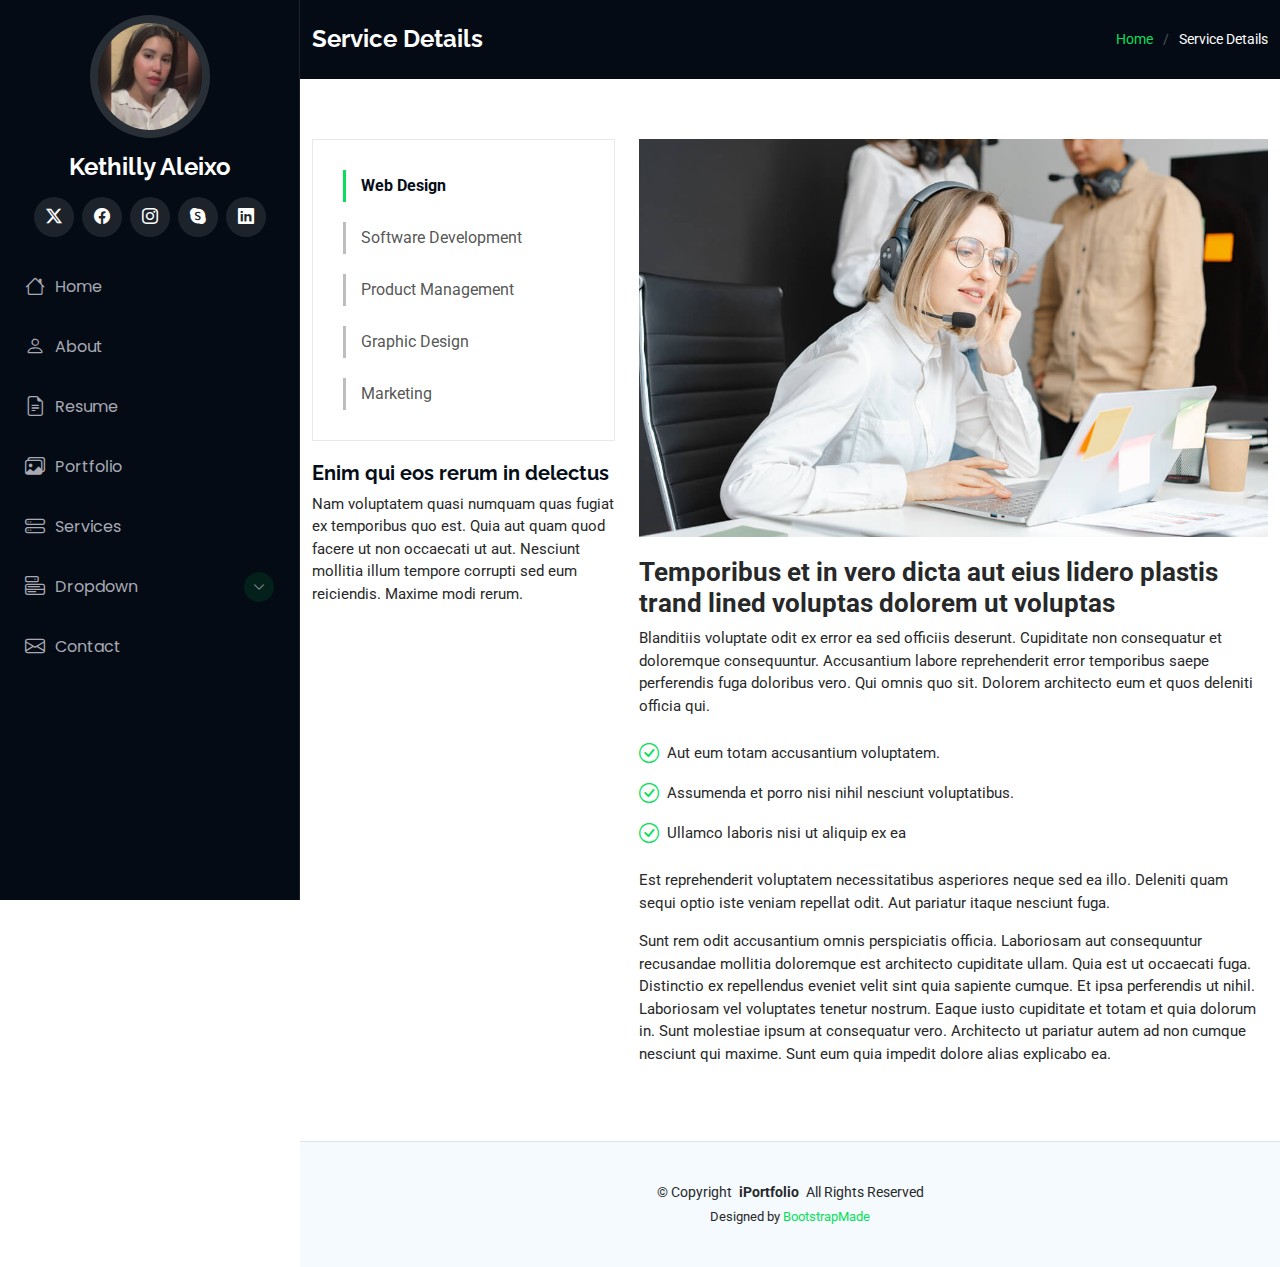
<file: service-details.html>
<!DOCTYPE html>
<html lang="en">

<head>
  <meta charset="utf-8">
  <meta content="width=device-width, initial-scale=1.0" name="viewport">
  <title>Service Details - iPortfolio Bootstrap Template</title>
  <meta content="" name="description">
  <meta content="" name="keywords">

  <!-- Favicons -->
  <link href="assets/img/favicon.png" rel="icon">
  <link href="assets/img/apple-touch-icon.png" rel="apple-touch-icon">

  <!-- Fonts -->
  <link href="https://fonts.googleapis.com" rel="preconnect">
  <link href="https://fonts.gstatic.com" rel="preconnect" crossorigin>
  <link href="https://fonts.googleapis.com/css2?family=Roboto:ital,wght@0,100;0,300;0,400;0,500;0,700;0,900;1,100;1,300;1,400;1,500;1,700;1,900&family=Poppins:ital,wght@0,100;0,200;0,300;0,400;0,500;0,600;0,700;0,800;0,900;1,100;1,200;1,300;1,400;1,500;1,600;1,700;1,800;1,900&family=Raleway:ital,wght@0,100;0,200;0,300;0,400;0,500;0,600;0,700;0,800;0,900;1,100;1,200;1,300;1,400;1,500;1,600;1,700;1,800;1,900&display=swap" rel="stylesheet">

  <!-- Vendor CSS Files -->
  <link href="assets/vendor/bootstrap/css/bootstrap.min.css" rel="stylesheet">
  <link href="assets/vendor/bootstrap-icons/bootstrap-icons.css" rel="stylesheet">
  <link href="assets/vendor/aos/aos.css" rel="stylesheet">
  <link href="assets/vendor/glightbox/css/glightbox.min.css" rel="stylesheet">
  <link href="assets/vendor/swiper/swiper-bundle.min.css" rel="stylesheet">

  <!-- Main CSS File -->
  <link href="assets/css/main.css" rel="stylesheet">

  <!-- =======================================================
  * Template Name: iPortfolio
  * Template URL: https://bootstrapmade.com/iportfolio-bootstrap-portfolio-websites-template/
  * Updated: Jun 29 2024 with Bootstrap v5.3.3
  * Author: BootstrapMade.com
  * License: https://bootstrapmade.com/license/
  ======================================================== -->
</head>

<body class="service-details-page">

  <header id="header" class="header dark-background d-flex flex-column">
    <i class="header-toggle d-xl-none bi bi-list"></i>

    <div class="profile-img">
      <img src="assets/img/my-profile-img.jpg" alt="" class="img-fluid rounded-circle">
    </div>

    <a href="index.html" class="logo d-flex align-items-center justify-content-center">
      <!-- Uncomment the line below if you also wish to use an image logo -->
      <!-- <img src="assets/img/logo.png" alt=""> -->
      <h1 class="sitename">Kethilly Aleixo</h1>
    </a>

    <div class="social-links text-center">
      <a href="#" class="twitter"><i class="bi bi-twitter-x"></i></a>
      <a href="#" class="facebook"><i class="bi bi-facebook"></i></a>
      <a href="#" class="instagram"><i class="bi bi-instagram"></i></a>
      <a href="#" class="google-plus"><i class="bi bi-skype"></i></a>
      <a href="#" class="linkedin"><i class="bi bi-linkedin"></i></a>
    </div>

    <nav id="navmenu" class="navmenu">
      <ul>
        <li><a href="#hero"><i class="bi bi-house navicon"></i>Home</a></li>
        <li><a href="#about"><i class="bi bi-person navicon"></i> About</a></li>
        <li><a href="#resume"><i class="bi bi-file-earmark-text navicon"></i> Resume</a></li>
        <li><a href="#portfolio"><i class="bi bi-images navicon"></i> Portfolio</a></li>
        <li><a href="#services"><i class="bi bi-hdd-stack navicon"></i> Services</a></li>
        <li class="dropdown"><a href="#"><i class="bi bi-menu-button navicon"></i> <span>Dropdown</span> <i class="bi bi-chevron-down toggle-dropdown"></i></a>
          <ul>
            <li><a href="#">Dropdown 1</a></li>
            <li class="dropdown"><a href="#"><span>Deep Dropdown</span> <i class="bi bi-chevron-down toggle-dropdown"></i></a>
              <ul>
                <li><a href="#">Deep Dropdown 1</a></li>
                <li><a href="#">Deep Dropdown 2</a></li>
                <li><a href="#">Deep Dropdown 3</a></li>
                <li><a href="#">Deep Dropdown 4</a></li>
                <li><a href="#">Deep Dropdown 5</a></li>
              </ul>
            </li>
            <li><a href="#">Dropdown 2</a></li>
            <li><a href="#">Dropdown 3</a></li>
            <li><a href="#">Dropdown 4</a></li>
          </ul>
        </li>
        <li><a href="#contact"><i class="bi bi-envelope navicon"></i> Contact</a></li>
      </ul>
    </nav>

  </header>

  <main class="main">

    <!-- Page Title -->
    <div class="page-title dark-background">
      <div class="container d-lg-flex justify-content-between align-items-center">
        <h1 class="mb-2 mb-lg-0">Service Details</h1>
        <nav class="breadcrumbs">
          <ol>
            <li><a href="index.html">Home</a></li>
            <li class="current">Service Details</li>
          </ol>
        </nav>
      </div>
    </div><!-- End Page Title -->

    <!-- Service Details Section -->
    <section id="service-details" class="service-details section">

      <div class="container">

        <div class="row gy-4">

          <div class="col-lg-4" data-aos="fade-up" data-aos-delay="100">
            <div class="services-list">
              <a href="#" class="active">Web Design</a>
              <a href="#">Software Development</a>
              <a href="#">Product Management</a>
              <a href="#">Graphic Design</a>
              <a href="#">Marketing</a>
            </div>

            <h4>Enim qui eos rerum in delectus</h4>
            <p>Nam voluptatem quasi numquam quas fugiat ex temporibus quo est. Quia aut quam quod facere ut non occaecati ut aut. Nesciunt mollitia illum tempore corrupti sed eum reiciendis. Maxime modi rerum.</p>
          </div>

          <div class="col-lg-8" data-aos="fade-up" data-aos-delay="200">
            <img src="assets/img/services.jpg" alt="" class="img-fluid services-img">
            <h3>Temporibus et in vero dicta aut eius lidero plastis trand lined voluptas dolorem ut voluptas</h3>
            <p>
              Blanditiis voluptate odit ex error ea sed officiis deserunt. Cupiditate non consequatur et doloremque consequuntur. Accusantium labore reprehenderit error temporibus saepe perferendis fuga doloribus vero. Qui omnis quo sit. Dolorem architecto eum et quos deleniti officia qui.
            </p>
            <ul>
              <li><i class="bi bi-check-circle"></i> <span>Aut eum totam accusantium voluptatem.</span></li>
              <li><i class="bi bi-check-circle"></i> <span>Assumenda et porro nisi nihil nesciunt voluptatibus.</span></li>
              <li><i class="bi bi-check-circle"></i> <span>Ullamco laboris nisi ut aliquip ex ea</span></li>
            </ul>
            <p>
              Est reprehenderit voluptatem necessitatibus asperiores neque sed ea illo. Deleniti quam sequi optio iste veniam repellat odit. Aut pariatur itaque nesciunt fuga.
            </p>
            <p>
              Sunt rem odit accusantium omnis perspiciatis officia. Laboriosam aut consequuntur recusandae mollitia doloremque est architecto cupiditate ullam. Quia est ut occaecati fuga. Distinctio ex repellendus eveniet velit sint quia sapiente cumque. Et ipsa perferendis ut nihil. Laboriosam vel voluptates tenetur nostrum. Eaque iusto cupiditate et totam et quia dolorum in. Sunt molestiae ipsum at consequatur vero. Architecto ut pariatur autem ad non cumque nesciunt qui maxime. Sunt eum quia impedit dolore alias explicabo ea.
            </p>
          </div>

        </div>

      </div>

    </section><!-- /Service Details Section -->

  </main>

  <footer id="footer" class="footer position-relative light-background">

    <div class="container">
      <div class="copyright text-center ">
        <p>© <span>Copyright</span> <strong class="px-1 sitename">iPortfolio</strong> <span>All Rights Reserved</span></p>
      </div>
      <div class="credits">
        <!-- All the links in the footer should remain intact. -->
        <!-- You can delete the links only if you've purchased the pro version. -->
        <!-- Licensing information: https://bootstrapmade.com/license/ -->
        <!-- Purchase the pro version with working PHP/AJAX contact form: [buy-url] -->
        Designed by <a href="https://bootstrapmade.com/">BootstrapMade</a>
      </div>
    </div>

  </footer>

  <!-- Scroll Top -->
  <a href="#" id="scroll-top" class="scroll-top d-flex align-items-center justify-content-center"><i class="bi bi-arrow-up-short"></i></a>

  <!-- Preloader -->
  <div id="preloader"></div>

  <!-- Vendor JS Files -->
  <script src="assets/vendor/bootstrap/js/bootstrap.bundle.min.js"></script>
  <script src="assets/vendor/php-email-form/validate.js"></script>
  <script src="assets/vendor/aos/aos.js"></script>
  <script src="assets/vendor/typed.js/typed.umd.js"></script>
  <script src="assets/vendor/purecounter/purecounter_vanilla.js"></script>
  <script src="assets/vendor/waypoints/noframework.waypoints.js"></script>
  <script src="assets/vendor/glightbox/js/glightbox.min.js"></script>
  <script src="assets/vendor/imagesloaded/imagesloaded.pkgd.min.js"></script>
  <script src="assets/vendor/isotope-layout/isotope.pkgd.min.js"></script>
  <script src="assets/vendor/swiper/swiper-bundle.min.js"></script>

  <!-- Main JS File -->
  <script src="assets/js/main.js"></script>

</body>

</html>
</file>
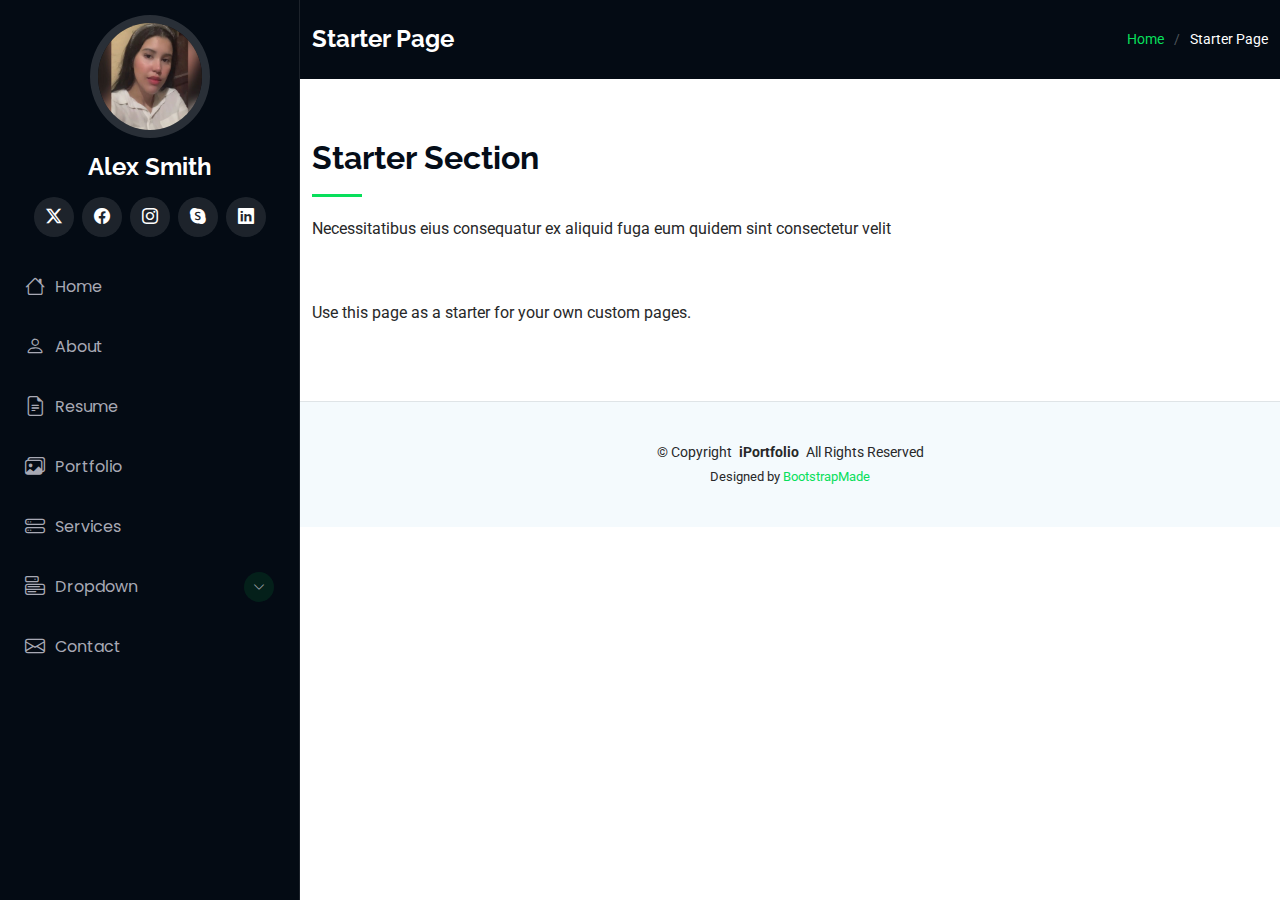
<file: starter-page.html>
<!DOCTYPE html>
<html lang="en">

<head>
  <meta charset="utf-8">
  <meta content="width=device-width, initial-scale=1.0" name="viewport">
  <title>Starter Page - iPortfolio Bootstrap Template</title>
  <meta content="" name="description">
  <meta content="" name="keywords">

  <!-- Favicons -->
  <link href="assets/img/favicon.png" rel="icon">
  <link href="assets/img/apple-touch-icon.png" rel="apple-touch-icon">

  <!-- Fonts -->
  <link href="https://fonts.googleapis.com" rel="preconnect">
  <link href="https://fonts.gstatic.com" rel="preconnect" crossorigin>
  <link href="https://fonts.googleapis.com/css2?family=Roboto:ital,wght@0,100;0,300;0,400;0,500;0,700;0,900;1,100;1,300;1,400;1,500;1,700;1,900&family=Poppins:ital,wght@0,100;0,200;0,300;0,400;0,500;0,600;0,700;0,800;0,900;1,100;1,200;1,300;1,400;1,500;1,600;1,700;1,800;1,900&family=Raleway:ital,wght@0,100;0,200;0,300;0,400;0,500;0,600;0,700;0,800;0,900;1,100;1,200;1,300;1,400;1,500;1,600;1,700;1,800;1,900&display=swap" rel="stylesheet">

  <!-- Vendor CSS Files -->
  <link href="assets/vendor/bootstrap/css/bootstrap.min.css" rel="stylesheet">
  <link href="assets/vendor/bootstrap-icons/bootstrap-icons.css" rel="stylesheet">
  <link href="assets/vendor/aos/aos.css" rel="stylesheet">
  <link href="assets/vendor/glightbox/css/glightbox.min.css" rel="stylesheet">
  <link href="assets/vendor/swiper/swiper-bundle.min.css" rel="stylesheet">

  <!-- Main CSS File -->
  <link href="assets/css/main.css" rel="stylesheet">

  <!-- =======================================================
  * Template Name: iPortfolio
  * Template URL: https://bootstrapmade.com/iportfolio-bootstrap-portfolio-websites-template/
  * Updated: Jun 29 2024 with Bootstrap v5.3.3
  * Author: BootstrapMade.com
  * License: https://bootstrapmade.com/license/
  ======================================================== -->
</head>

<body class="starter-page-page">

  <header id="header" class="header dark-background d-flex flex-column">
    <i class="header-toggle d-xl-none bi bi-list"></i>

    <div class="profile-img">
      <img src="assets/img/my-profile-img.jpg" alt="" class="img-fluid rounded-circle">
    </div>

    <a href="index.html" class="logo d-flex align-items-center justify-content-center">
      <!-- Uncomment the line below if you also wish to use an image logo -->
      <!-- <img src="assets/img/logo.png" alt=""> -->
      <h1 class="sitename">Alex Smith</h1>
    </a>

    <div class="social-links text-center">
      <a href="#" class="twitter"><i class="bi bi-twitter-x"></i></a>
      <a href="#" class="facebook"><i class="bi bi-facebook"></i></a>
      <a href="#" class="instagram"><i class="bi bi-instagram"></i></a>
      <a href="#" class="google-plus"><i class="bi bi-skype"></i></a>
      <a href="#" class="linkedin"><i class="bi bi-linkedin"></i></a>
    </div>

    <nav id="navmenu" class="navmenu">
      <ul>
        <li><a href="#hero"><i class="bi bi-house navicon"></i>Home</a></li>
        <li><a href="#about"><i class="bi bi-person navicon"></i> About</a></li>
        <li><a href="#resume"><i class="bi bi-file-earmark-text navicon"></i> Resume</a></li>
        <li><a href="#portfolio"><i class="bi bi-images navicon"></i> Portfolio</a></li>
        <li><a href="#services"><i class="bi bi-hdd-stack navicon"></i> Services</a></li>
        <li class="dropdown"><a href="#"><i class="bi bi-menu-button navicon"></i> <span>Dropdown</span> <i class="bi bi-chevron-down toggle-dropdown"></i></a>
          <ul>
            <li><a href="#">Dropdown 1</a></li>
            <li class="dropdown"><a href="#"><span>Deep Dropdown</span> <i class="bi bi-chevron-down toggle-dropdown"></i></a>
              <ul>
                <li><a href="#">Deep Dropdown 1</a></li>
                <li><a href="#">Deep Dropdown 2</a></li>
                <li><a href="#">Deep Dropdown 3</a></li>
                <li><a href="#">Deep Dropdown 4</a></li>
                <li><a href="#">Deep Dropdown 5</a></li>
              </ul>
            </li>
            <li><a href="#">Dropdown 2</a></li>
            <li><a href="#">Dropdown 3</a></li>
            <li><a href="#">Dropdown 4</a></li>
          </ul>
        </li>
        <li><a href="#contact"><i class="bi bi-envelope navicon"></i> Contact</a></li>
      </ul>
    </nav>

  </header>

  <main class="main">

    <!-- Page Title -->
    <div class="page-title dark-background">
      <div class="container d-lg-flex justify-content-between align-items-center">
        <h1 class="mb-2 mb-lg-0">Starter Page</h1>
        <nav class="breadcrumbs">
          <ol>
            <li><a href="index.html">Home</a></li>
            <li class="current">Starter Page</li>
          </ol>
        </nav>
      </div>
    </div><!-- End Page Title -->

    <!-- Starter Section Section -->
    <section id="starter-section" class="starter-section section">

      <!-- Section Title -->
      <div class="container section-title" data-aos="fade-up">
        <h2>Starter Section</h2>
        <p>Necessitatibus eius consequatur ex aliquid fuga eum quidem sint consectetur velit</p>
      </div><!-- End Section Title -->

      <div class="container" data-aos="fade-up">
        <p>Use this page as a starter for your own custom pages.</p>
      </div>

    </section><!-- /Starter Section Section -->

  </main>

  <footer id="footer" class="footer position-relative light-background">

    <div class="container">
      <div class="copyright text-center ">
        <p>© <span>Copyright</span> <strong class="px-1 sitename">iPortfolio</strong> <span>All Rights Reserved</span></p>
      </div>
      <div class="credits">
        <!-- All the links in the footer should remain intact. -->
        <!-- You can delete the links only if you've purchased the pro version. -->
        <!-- Licensing information: https://bootstrapmade.com/license/ -->
        <!-- Purchase the pro version with working PHP/AJAX contact form: [buy-url] -->
        Designed by <a href="https://bootstrapmade.com/">BootstrapMade</a>
      </div>
    </div>

  </footer>

  <!-- Scroll Top -->
  <a href="#" id="scroll-top" class="scroll-top d-flex align-items-center justify-content-center"><i class="bi bi-arrow-up-short"></i></a>

  <!-- Preloader -->
  <div id="preloader"></div>

  <!-- Vendor JS Files -->
  <script src="assets/vendor/bootstrap/js/bootstrap.bundle.min.js"></script>
  <script src="assets/vendor/php-email-form/validate.js"></script>
  <script src="assets/vendor/aos/aos.js"></script>
  <script src="assets/vendor/typed.js/typed.umd.js"></script>
  <script src="assets/vendor/purecounter/purecounter_vanilla.js"></script>
  <script src="assets/vendor/waypoints/noframework.waypoints.js"></script>
  <script src="assets/vendor/glightbox/js/glightbox.min.js"></script>
  <script src="assets/vendor/imagesloaded/imagesloaded.pkgd.min.js"></script>
  <script src="assets/vendor/isotope-layout/isotope.pkgd.min.js"></script>
  <script src="assets/vendor/swiper/swiper-bundle.min.js"></script>

  <!-- Main JS File -->
  <script src="assets/js/main.js"></script>

</body>

</html>
</file>
<file: assets/css/main.css>
/**
* Template Name: iPortfolio
* Template URL: https://bootstrapmade.com/iportfolio-bootstrap-portfolio-websites-template/
* Updated: Jun 29 2024 with Bootstrap v5.3.3
* Author: BootstrapMade.com
* License: https://bootstrapmade.com/license/
*/

/*--------------------------------------------------------------
# Font & Color Variables
# Help: https://bootstrapmade.com/color-system/
--------------------------------------------------------------*/
/* Fonts */
:root {
  --default-font: "Roboto",  system-ui, -apple-system, "Segoe UI", Roboto, "Helvetica Neue", Arial, "Noto Sans", "Liberation Sans", sans-serif, "Apple Color Emoji", "Segoe UI Emoji", "Segoe UI Symbol", "Noto Color Emoji";
  --heading-font: "Raleway",  sans-serif;
  --nav-font: "Poppins",  sans-serif;
}

/* Global Colors - The following color variables are used throughout the website. Updating them here will change the color scheme of the entire website */
:root { 
  --background-color: #ffffff; /* Background color for the entire website, including individual sections */
  --default-color: #272829; /* Default color used for the majority of the text content across the entire website */
  --heading-color: #050d18; /* Color for headings, subheadings and title throughout the website */
  --accent-color: #08df5b; /* Accent color that represents your brand on the website. It's used for buttons, links, and other elements that need to stand out */
  --surface-color: #ffffff; /* The surface color is used as a background of boxed elements within sections, such as cards, icon boxes, or other elements that require a visual separation from the global background. */
  --contrast-color: #ffffff; /* Contrast color for text, ensuring readability against backgrounds of accent, heading, or default colors. */
}

/* Nav Menu Colors - The following color variables are used specifically for the navigation menu. They are separate from the global colors to allow for more customization options */
:root {
  --nav-color: #a8a9b4;  /* The default color of the main navmenu links */
  --nav-hover-color: #ffffff; /* Applied to main navmenu links when they are hovered over or active */
  --nav-mobile-background-color: #040b14; /* Used as the background color for mobile navigation menu */
  --nav-dropdown-background-color: #040b14; /* Used as the background color for dropdown items that appear when hovering over primary navigation items */
  --nav-dropdown-color: #a8a9b4; /* Used for navigation links of the dropdown items in the navigation menu. */
  --nav-dropdown-hover-color: #ffffff; /* Similar to --nav-hover-color, this color is applied to dropdown navigation links when they are hovered over. */
}

/* Color Presets - These classes override global colors when applied to any section or element, providing reuse of the sam color scheme. */

.light-background {
  --background-color: #f4fafd;
  --surface-color: #ffffff;
}

.dark-background {
  --background-color: #040b14;
  --default-color: #ffffff;
  --heading-color: #ffffff;
  --surface-color: #151f2b;
  --contrast-color: #ffffff;
}

/* Smooth scroll */
:root {
  scroll-behavior: smooth;
}

/*--------------------------------------------------------------
# General Styling & Shared Classes
--------------------------------------------------------------*/
body {
  color: var(--default-color);
  background-color: var(--background-color);
  font-family: var(--default-font);
}

a {
  color: var(--accent-color);
  text-decoration: none;
  transition: 0.3s;
}

a:hover {
  color: color-mix(in srgb, var(--accent-color), transparent 25%);
  text-decoration: none;
}

h1,
h2,hero-bg.mp4

h3,
h4,
h5,
h6 {
  color: var(--heading-color);
  font-family: var(--heading-font);
}

/* PHP Email Form Messages
------------------------------*/
.php-email-form .error-message {
  display: none;
  background: #df1529;
  color: #ffffff;
  text-align: left;
  padding: 15px;
  margin-bottom: 24px;
  font-weight: 600;
}

.php-email-form .sent-message {
  display: none;
  color: #ffffff;
  background: #059652;
  text-align: center;
  padding: 15px;
  margin-bottom: 24px;
  font-weight: 600;
}

.php-email-form .loading {
  display: none;
  background: var(--surface-color);
  text-align: center;
  padding: 15px;
  margin-bottom: 24px;
}

.php-email-form .loading:before {
  content: "";
  display: inline-block;
  border-radius: 50%;
  width: 24px;
  height: 24px;
  margin: 0 10px -6px 0;
  border: 3px solid var(--accent-color);
  border-top-color: var(--surface-color);
  animation: php-email-form-loading 1s linear infinite;
}

@keyframes php-email-form-loading {
  0% {
    transform: rotate(0deg);
  }

  100% {
    transform: rotate(360deg);
  }
}

/*--------------------------------------------------------------
# Global Header
--------------------------------------------------------------*/
.header {
  color: var(--default-color);
  background-color: var(--background-color);
  position: fixed;
  top: 0;
  left: 0;
  bottom: 0;
  padding: 0 15px;
  width: 300px;
  transition: all ease-in-out 0.3s;
  overflow-y: auto;
  z-index: 997;
  border-right: 1px solid color-mix(in srgb, var(--default-color), transparent 90%);
}

.header .profile-img img {
  margin: 15px auto;
  display: block;
  width: 120px;
  border: 8px solid color-mix(in srgb, var(--default-color), transparent 85%);
}

.header .logo {
  line-height: 1;
  margin-bottom: 15px;
}

.header .logo img {
  max-height: 32px;
  margin-right: 8px;
}

.header .logo h1 {
  font-size: 24px;
  margin: 0;
  font-weight: 700;
  color: var(--heading-color);
}

.header .social-links {
  margin: 0 0 20px 0;
}

.header .social-links a {
  font-size: 16px;
  display: inline-flex;
  align-items: center;
  justify-content: center;
  background: color-mix(in srgb, var(--default-color), transparent 90%);
  color: var(--default-color);
  margin: 0 2px;
  border-radius: 50%;
  text-align: center;
  width: 40px;
  height: 40px;
  transition: 0.3s;
}

.header .social-links a:hover {
  color: var(--contrast-color);
  background: var(--accent-color);
}

@media (min-width: 1200px) {

  .header~main,
  .header~#footer {
    margin-left: 300px;
  }
}

@media (max-width: 1199px) {
  .header {
    left: -100%;
  }
}

.header.header-show {
  left: 0;
}

.header .header-toggle {
  color: var(--contrast-color);
  background-color: var(--accent-color);
  font-size: 22px;
  display: flex;
  align-items: center;
  justify-content: center;
  width: 40px;
  height: 40px;
  border-radius: 50%;
  cursor: pointer;
  position: fixed;
  top: 15px;
  right: 15px;
  z-index: 9999;
  transition: background-color 0.3s;
}

.header .header-toggle:hover {
  color: var(--contrast-color);
  background-color: color-mix(in srgb, var(--accent-color) 90%, white 15%);
}

/*--------------------------------------------------------------
# Navigation Menu
--------------------------------------------------------------*/
.mobile-nav-toggle {
  display: none;
}

.navmenu {
  padding: 0;
  z-index: 9997;
}

.navmenu ul {
  list-style: none;
  padding: 0 0 20px 0;
  margin: 0;
}

.navmenu a,
.navmenu a:focus {
  color: var(--nav-color);
  padding: 15px 10px;
  font-family: var(--nav-font);
  font-size: 16px;
  font-weight: 400;
  display: flex;
  align-items: center;
  white-space: nowrap;
  transition: 0.3s;
  width: 100%;
}

.navmenu a .navicon,
.navmenu a:focus .navicon {
  font-size: 20px;
  margin-right: 10px;
}

.navmenu a .toggle-dropdown,
.navmenu a:focus .toggle-dropdown {
  font-size: 12px;
  line-height: 0;
  margin-left: auto;
  width: 30px;
  height: 30px;
  display: flex;
  align-items: center;
  justify-content: center;
  border-radius: 50%;
  transition: 0.3s;
  flex-shrink: 0;
  background-color: color-mix(in srgb, var(--accent-color), transparent 90%);
}

.navmenu a .toggle-dropdown:hover,
.navmenu a:focus .toggle-dropdown:hover {
  background-color: var(--accent-color);
  color: var(--contrast-color);
}

.navmenu a:hover,
.navmenu .active,
.navmenu .active:focus {
  color: var(--nav-hover-color);
}

.navmenu a:hover .navicon,
.navmenu .active .navicon,
.navmenu .active:focus .navicon {
  color: var(--accent-color);
}

.navmenu .active .toggle-dropdown,
.navmenu .active:focus .toggle-dropdown {
  background-color: var(--accent-color);
  color: var(--contrast-color);
  transform: rotate(180deg);
}

.navmenu .dropdown {
  display: block;
}

.navmenu .dropdown a,
.navmenu .dropdown a:focus {
  color: --nav-dropdown-color;
}

.navmenu .dropdown a:hover,
.navmenu .dropdown .active,
.navmenu .dropdown .active:focus {
  color: var(--nav-dropdown-hover-color);
}

.navmenu .dropdown ul {
  position: static;
  display: none;
  z-index: 99;
  padding: 5px 10px;
  margin: 5px 10px;
  background-color: var(--nav-dropdown-background-color);
  border: 1px solid color-mix(in srgb, var(--default-color), transparent 90%);
  box-shadow: none;
  transition: all 0.5s ease-in-out;
}

.navmenu .dropdown ul ul {
  background-color: rgba(33, 37, 41, 0.1);
}

.navmenu .dropdown>.dropdown-active {
  display: block;
  background-color: rgba(33, 37, 41, 0.03);
}

/*--------------------------------------------------------------
# Global Footer
--------------------------------------------------------------*/
.footer {
  color: var(--default-color);
  background-color: var(--background-color);
  font-size: 14px;
  padding: 40px 0;
  position: relative;
  border-top: 1px solid color-mix(in srgb, var(--default-color), transparent 90%);
}

.footer .copyright p {
  margin-bottom: 0;
}

.footer .credits {
  margin-top: 4px;
  font-size: 13px;
  text-align: center;
}

/*--------------------------------------------------------------
# Preloader
--------------------------------------------------------------*/
#preloader {
  position: fixed;
  inset: 0;
  z-index: 999999;
  overflow: hidden;
  background: var(--background-color);
  transition: all 0.6s ease-out;
}

#preloader:before {
  content: "";
  position: fixed;
  top: calc(50% - 30px);
  left: calc(50% - 30px);
  border: 6px solid #ffffff;
  border-color: var(--accent-color) transparent var(--accent-color) transparent;
  border-radius: 50%;
  width: 60px;
  height: 60px;
  animation: animate-preloader 1.5s linear infinite;
}

@keyframes animate-preloader {
  0% {
    transform: rotate(0deg);
  }

  100% {
    transform: rotate(360deg);
  }
}

/*--------------------------------------------------------------
# Scroll Top Button
--------------------------------------------------------------*/
.scroll-top {
  position: fixed;
  visibility: hidden;
  opacity: 0;
  right: 15px;
  bottom: -15px;
  z-index: 99999;
  background-color: var(--accent-color);
  width: 44px;
  height: 44px;
  border-radius: 50px;
  transition: all 0.4s;
}

.scroll-top i {
  font-size: 24px;
  color: var(--contrast-color);
  line-height: 0;
}

.scroll-top:hover {
  background-color: color-mix(in srgb, var(--accent-color), transparent 20%);
  color: var(--contrast-color);
}

.scroll-top.active {
  visibility: visible;
  opacity: 1;
  bottom: 15px;
}

/*--------------------------------------------------------------
# Disable aos animation delay on mobile devices
--------------------------------------------------------------*/
@media screen and (max-width: 768px) {
  [data-aos-delay] {
    transition-delay: 0 !important;
  }
}

/*--------------------------------------------------------------
# Global Page Titles & Breadcrumbs
--------------------------------------------------------------*/
.page-title {
  color: var(--default-color);
  background-color: var(--background-color);
  padding: 25px 0;
  position: relative;
}

.page-title h1 {
  font-size: 24px;
  font-weight: 700;
}

.page-title .breadcrumbs ol {
  display: flex;
  flex-wrap: wrap;
  list-style: none;
  padding: 0;
  margin: 0;
  font-size: 14px;
  font-weight: 400;
}

.page-title .breadcrumbs ol li+li {
  padding-left: 10px;
}

.page-title .breadcrumbs ol li+li::before {
  content: "/";
  display: inline-block;
  padding-right: 10px;
  color: color-mix(in srgb, var(--default-color), transparent 70%);
}

/*--------------------------------------------------------------
# Global Sections
--------------------------------------------------------------*/
section,
.section {
  color: var(--default-color);
  background-color: var(--background-color);
  padding: 60px 0;
  overflow: clip;
}

/*--------------------------------------------------------------
# Global Section Titles
--------------------------------------------------------------*/
.section-title {
  padding-bottom: 60px;
  position: relative;
}

.section-title h2 {
  font-size: 32px;
  font-weight: 700;
  margin-bottom: 20px;
  padding-bottom: 20px;
  position: relative;
}

.section-title h2:after {
  content: "";
  position: absolute;
  display: block;
  width: 50px;
  height: 3px;
  background: var(--accent-color);
  left: 0;
  bottom: 0;
}

.section-title p {
  margin-bottom: 0;
}

/*--------------------------------------------------------------
# Hero Section
--------------------------------------------------------------*/
.hero {
  width: 100%;
  min-height: 100vh;
  position: relative;
  padding: 80px 0;
  display: flex;
  align-items: center;
  justify-content: center;
}

.hero img {
  position: absolute;
  inset: 0;
  display: block;
  width: 100%;
  height: 100%;
  object-fit: cover;
  z-index: 1;
}

.hero:before {
  content: "";
  background: color-mix(in srgb, var(--background-color), transparent 70%);
  position: absolute;
  inset: 0;
  z-index: 2;
}

.hero .container {
  position: relative;
  z-index: 3;
}

.hero h2 {
  margin: 0;
  font-size: 64px;
  font-weight: 700;
}

.hero p {
  margin: 5px 0 0 0;
  font-size: 26px;
}

.hero p span {
  letter-spacing: 1px;
  border-bottom: 2px solid var(--accent-color);
}

.hero .social-links {
  margin-top: 25px;
}

.hero .social-links a {
  font-size: 24px;
  display: inline-block;
  color: color-mix(in srgb, var(--default-color), transparent 50%);
  line-height: 1;
  margin-right: 20px;
  transition: 0.3s;
}

.hero .social-links a:hover {
  color: var(--accent-color);
}

@media (max-width: 768px) {
  .hero h2 {
    font-size: 32px;
  }

  .hero p {
    font-size: 20px;
  }
}

/*--------------------------------------------------------------
# About Section
--------------------------------------------------------------*/
.about .content h2 {
  font-weight: 700;
  font-size: 24px;
}

.about .content ul {
  list-style: none;
  padding: 0;
}

.about .content ul li {
  margin-bottom: 20px;
  display: flex;
  align-items: center;
}

.about .content ul strong {
  margin-right: 10px;
}

.about .content ul i {
  font-size: 16px;
  margin-right: 5px;
  color: var(--accent-color);
  line-height: 0;
}

/*--------------------------------------------------------------
# Stats Section
--------------------------------------------------------------*/
.stats .stats-item {
  padding: 30px;
  width: 100%;
}

.stats .stats-item i {
  color: var(--accent-color);
  display: block;
  font-size: 44px;
  float: left;
  line-height: 0;
}

.stats .stats-item .purecounter {
  color: var(--heading-color);
  font-size: 48px;
  line-height: 40px;
  display: block;
  font-weight: 700;
  margin-left: 60px;
}

.stats .stats-item p {
  color: color-mix(in srgb, var(--default-color), transparent 40%);
  padding: 15px 0 0 0;
  margin: 0 0 0 60px;
  font-family: var(--heading-font);
  font-size: 14px;
}

/*--------------------------------------------------------------
# Skills Section
--------------------------------------------------------------*/
.skills .progress {
  height: 60px;
  display: block;
  background: none;
  border-radius: 0;
}

.skills .progress .skill {
  color: var(--heading-color);
  padding: 0;
  margin: 0 0 6px 0;
  text-transform: uppercase;
  display: block;
  font-weight: 600;
  font-family: var(--heading-font);
}

.skills .progress .skill .val {
  float: right;
  font-style: normal;
}

.skills .progress-bar-wrap {
  background: color-mix(in srgb, var(--default-color), transparent 90%);
  height: 10px;
}

.skills .progress-bar {
  width: 1px;
  height: 10px;
  transition: 0.9s;
  background-color: var(--accent-color);
}

/*--------------------------------------------------------------
# Resume Section
--------------------------------------------------------------*/
.resume .resume-title {
  color: var(--heading-color);
  font-size: 26px;
  font-weight: 700;
  margin-top: 20px;
  margin-bottom: 20px;
}

.resume .resume-item {
  padding: 0 0 20px 20px;
  margin-top: -2px;
  border-left: 2px solid var(--accent-color);
  position: relative;
}

.resume .resume-item h4 {
  line-height: 18px;
  font-size: 18px;
  font-weight: 600;
  text-transform: uppercase;
  color: color-mix(in srgb, var(--default-color), transparent 20%);
  margin-bottom: 10px;
}

.resume .resume-item h5 {
  font-size: 16px;
  padding: 5px 15px;
  display: inline-block;
  font-weight: 600;
  margin-bottom: 10px;
}

.resume .resume-item ul {
  padding-left: 20px;
}

.resume .resume-item ul li {
  padding-bottom: 10px;
}

.resume .resume-item:last-child {
  padding-bottom: 0;
}

.resume .resume-item::before {
  content: "";
  position: absolute;
  width: 16px;
  height: 16px;
  border-radius: 50px;
  left: -9px;
  top: 0;
  background: var(--background-color);
  border: 2px solid var(--accent-color);
}

/*--------------------------------------------------------------
# Portfolio Section
--------------------------------------------------------------*/
.portfolio .portfolio-filters {
  padding: 0;
  margin: 0 auto 20px auto;
  list-style: none;
  text-align: center;
}

.portfolio .portfolio-filters li {
  cursor: pointer;
  display: inline-block;
  padding: 0;
  font-size: 14px;
  font-weight: 400;
  margin: 0 10px;
  line-height: 1;
  text-transform: uppercase;
  margin-bottom: 10px;
  transition: all 0.3s ease-in-out;
}

.portfolio .portfolio-filters li:hover,
.portfolio .portfolio-filters li.filter-active {
  color: var(--accent-color);
}

.portfolio .portfolio-filters li:first-child {
  margin-left: 0;
}

.portfolio .portfolio-filters li:last-child {
  margin-right: 0;
}

@media (max-width: 575px) {
  .portfolio .portfolio-filters li {
    font-size: 14px;
    margin: 0 5px;
  }
}

.portfolio .portfolio-content {
  position: relative;
  overflow: hidden;
}

.portfolio .portfolio-content img {
  transition: 0.3s;
}

.portfolio .portfolio-content .portfolio-info {
  opacity: 0;
  position: absolute;
  inset: 0;
  z-index: 3;
  transition: all ease-in-out 0.3s;
  background: rgba(0, 0, 0, 0.6);
  padding: 15px;
}

.portfolio .portfolio-content .portfolio-info h4 {
  font-size: 14px;
  padding: 5px 10px;
  font-weight: 400;
  color: #ffffff;
  display: inline-block;
  background-color: var(--accent-color);
}

.portfolio .portfolio-content .portfolio-info p {
  position: absolute;
  bottom: 10px;
  text-align: center;
  display: inline-block;
  left: 0;
  right: 0;
  font-size: 16px;
  font-weight: 600;
  color: rgba(255, 255, 255, 0.8);
}

.portfolio .portfolio-content .portfolio-info .preview-link,
.portfolio .portfolio-content .portfolio-info .details-link {
  position: absolute;
  left: calc(50% - 40px);
  font-size: 26px;
  top: calc(50% - 14px);
  color: #fff;
  transition: 0.3s;
  line-height: 1.2;
}

.portfolio .portfolio-content .portfolio-info .preview-link:hover,
.portfolio .portfolio-content .portfolio-info .details-link:hover {
  color: var(--accent-color);
}

.portfolio .portfolio-content .portfolio-info .details-link {
  left: 50%;
  font-size: 34px;
  line-height: 0;
}

.portfolio .portfolio-content:hover .portfolio-info {
  opacity: 1;
}

.portfolio .portfolio-content:hover img {
  transform: scale(1.1);
}

/*--------------------------------------------------------------
# Services Section
--------------------------------------------------------------*/
.services .service-item {
  position: relative;
}

.services .service-item .icon {
  background: var(--accent-color);
  display: flex;
  align-items: center;
  justify-content: center;
  width: 54px;
  height: 54px;
  border-radius: 50%;
  transition: 0.5s;
  border: 1px solid var(--accent-color);
  margin-right: 20px;
}

.services .service-item .icon i {
  color: var(--contrast-color);
  font-size: 24px;
  line-height: 0;
}

.services .service-item:hover .icon {
  background: var(--surface-color);
}

.services .service-item:hover .icon i {
  color: var(--accent-color);
}

.services .service-item .title {
  font-weight: 700;
  margin-bottom: 15px;
  font-size: 18px;
}

.services .service-item .title a {
  color: var(--heading-color);
}

.services .service-item .title a:hover {
  color: var(--accent-color);
}

.services .service-item .description {
  line-height: 24px;
  font-size: 14px;
}

/*--------------------------------------------------------------
# Testimonials Section
--------------------------------------------------------------*/
.testimonials .testimonials-carousel,
.testimonials .testimonials-slider {
  overflow: hidden;
}

.testimonials .testimonial-item {
  box-sizing: content-box;
  text-align: center;
  min-height: 320px;
}

.testimonials .testimonial-item .testimonial-img {
  width: 90px;
  border-radius: 50%;
  margin: 0 auto;
}

.testimonials .testimonial-item h3 {
  font-size: 18px;
  font-weight: bold;
  margin: 10px 0 5px 0;
}

.testimonials .testimonial-item h4 {
  font-size: 14px;
  color: color-mix(in srgb, var(--default-color), transparent 20%);
  margin: 0;
}

.testimonials .testimonial-item .quote-icon-left,
.testimonials .testimonial-item .quote-icon-right {
  color: color-mix(in srgb, var(--accent-color), transparent 40%);
  font-size: 26px;
  line-height: 0;
}

.testimonials .testimonial-item .quote-icon-left {
  display: inline-block;
  left: -5px;
  position: relative;
}

.testimonials .testimonial-item .quote-icon-right {
  display: inline-block;
  right: -5px;
  position: relative;
  top: 10px;
  transform: scale(-1, -1);
}

.testimonials .testimonial-item p {
  font-style: italic;
  margin: 0 15px 15px 15px;
  padding: 20px;
  background-color: var(--surface-color);
  position: relative;
  margin-bottom: 35px;
  border-radius: 6px;
  box-shadow: 0px 2px 15px rgba(0, 0, 0, 0.1);
}

.testimonials .testimonial-item p::after {
  content: "";
  width: 0;
  height: 0;
  border-top: 20px solid var(--surface-color);
  border-right: 20px solid transparent;
  border-left: 20px solid transparent;
  position: absolute;
  bottom: -20px;
  left: calc(50% - 20px);
}

.testimonials .swiper-wrapper {
  height: auto;
}

.testimonials .swiper-pagination {
  margin-top: 40px;
  position: relative;
}

.testimonials .swiper-pagination .swiper-pagination-bullet {
  width: 12px;
  height: 12px;
  background-color: var(--background-color);
  opacity: 1;
  border: 1px solid var(--accent-color);
}

.testimonials .swiper-pagination .swiper-pagination-bullet-active {
  background-color: var(--accent-color);
}

/*--------------------------------------------------------------
# Contact Section
--------------------------------------------------------------*/
.contact .info-wrap {
  background-color: var(--surface-color);
  box-shadow: 0px 0px 20px rgba(0, 0, 0, 0.1);
  padding: 30px;
}

@media (max-width: 575px) {
  .contact .info-wrap {
    padding: 20px;
  }
}

.contact .info-item {
  margin-bottom: 40px;
}

.contact .info-item i {
  font-size: 20px;
  color: var(--accent-color);
  background: color-mix(in srgb, var(--accent-color), transparent 92%);
  width: 44px;
  height: 44px;
  display: flex;
  justify-content: center;
  align-items: center;
  border-radius: 50px;
  transition: all 0.3s ease-in-out;
  margin-right: 15px;
}

.contact .info-item h3 {
  padding: 0;
  font-size: 18px;
  font-weight: 700;
  margin-bottom: 5px;
}

.contact .info-item p {
  padding: 0;
  margin-bottom: 0;
  font-size: 14px;
}

.contact .info-item:hover i {
  background: var(--accent-color);
  color: var(--contrast-color);
}

.contact .php-email-form {
  background-color: var(--surface-color);
  height: 100%;
  padding: 30px;
  box-shadow: 0px 0px 20px rgba(0, 0, 0, 0.1);
}

@media (max-width: 575px) {
  .contact .php-email-form {
    padding: 20px;
  }
}

.contact .php-email-form input[type=text],
.contact .php-email-form input[type=email],
.contact .php-email-form textarea {
  font-size: 14px;
  padding: 10px 15px;
  box-shadow: none;
  border-radius: 0;
  color: var(--default-color);
  background-color: var(--surface-color);
  border-color: color-mix(in srgb, var(--default-color), transparent 80%);
}

.contact .php-email-form input[type=text]:focus,
.contact .php-email-form input[type=email]:focus,
.contact .php-email-form textarea:focus {
  border-color: var(--accent-color);
}

.contact .php-email-form input[type=text]::placeholder,
.contact .php-email-form input[type=email]::placeholder,
.contact .php-email-form textarea::placeholder {
  color: color-mix(in srgb, var(--default-color), transparent 70%);
}

.contact .php-email-form button[type=submit] {
  color: var(--contrast-color);
  background: var(--accent-color);
  border: 0;
  padding: 10px 30px;
  transition: 0.4s;
  border-radius: 50px;
}

.contact .php-email-form button[type=submit]:hover {
  background: color-mix(in srgb, var(--accent-color), transparent 25%);
}

/*--------------------------------------------------------------
# Portfolio Details Section
--------------------------------------------------------------*/
.portfolio-details .portfolio-details-slider img {
  width: 100%;
}

.portfolio-details .portfolio-details-slider .swiper-pagination {
  margin-top: 20px;
  position: relative;
}

.portfolio-details .portfolio-details-slider .swiper-pagination .swiper-pagination-bullet {
  width: 12px;
  height: 12px;
  background-color: color-mix(in srgb, var(--default-color), transparent 85%);
  opacity: 1;
}

.portfolio-details .portfolio-details-slider .swiper-pagination .swiper-pagination-bullet-active {
  background-color: var(--accent-color);
}

.portfolio-details .portfolio-info {
  padding: 30px;
  box-shadow: 0px 0 30px rgba(0, 0, 0, 0.1);
}

.portfolio-details .portfolio-info h3 {
  font-size: 22px;
  font-weight: 700;
  margin-bottom: 20px;
  padding-bottom: 20px;
  border-bottom: 1px solid color-mix(in srgb, var(--default-color), transparent 85%);
}

.portfolio-details .portfolio-info ul {
  list-style: none;
  padding: 0;
  font-size: 15px;
}

.portfolio-details .portfolio-info ul li+li {
  margin-top: 10px;
}

.portfolio-details .portfolio-description {
  padding-top: 30px;
}

.portfolio-details .portfolio-description h2 {
  font-size: 26px;
  font-weight: 700;
  margin-bottom: 20px;
}

.portfolio-details .portfolio-description p {
  padding: 0;
  color: color-mix(in srgb, var(--default-color), transparent 30%);
}

/*--------------------------------------------------------------
# Service Details Section
--------------------------------------------------------------*/
.service-details .services-list {
  padding: 10px 30px;
  border: 1px solid color-mix(in srgb, var(--default-color), transparent 90%);
  margin-bottom: 20px;
}

.service-details .services-list a {
  display: block;
  line-height: 1;
  padding: 8px 0 8px 15px;
  border-left: 3px solid color-mix(in srgb, var(--default-color), transparent 70%);
  margin: 20px 0;
  color: color-mix(in srgb, var(--default-color), transparent 20%);
  transition: 0.3s;
}

.service-details .services-list a.active {
  color: var(--heading-color);
  font-weight: 700;
  border-color: var(--accent-color);
}

.service-details .services-list a:hover {
  border-color: var(--accent-color);
}

.service-details .services-img {
  margin-bottom: 20px;
}

.service-details h3 {
  font-size: 26px;
  font-weight: 700;
}

.service-details h4 {
  font-size: 20px;
  font-weight: 700;
}

.service-details p {
  font-size: 15px;
}

.service-details ul {
  list-style: none;
  padding: 0;
  font-size: 15px;
}

.service-details ul li {
  padding: 5px 0;
  display: flex;
  align-items: center;
}

.service-details ul i {
  font-size: 20px;
  margin-right: 8px;
  color: var(--accent-color);
}

/*--------------------------------------------------------------
# Starter Section Section
--------------------------------------------------------------*/
.starter-section {
  /* Add your styles here */
}
</file>
